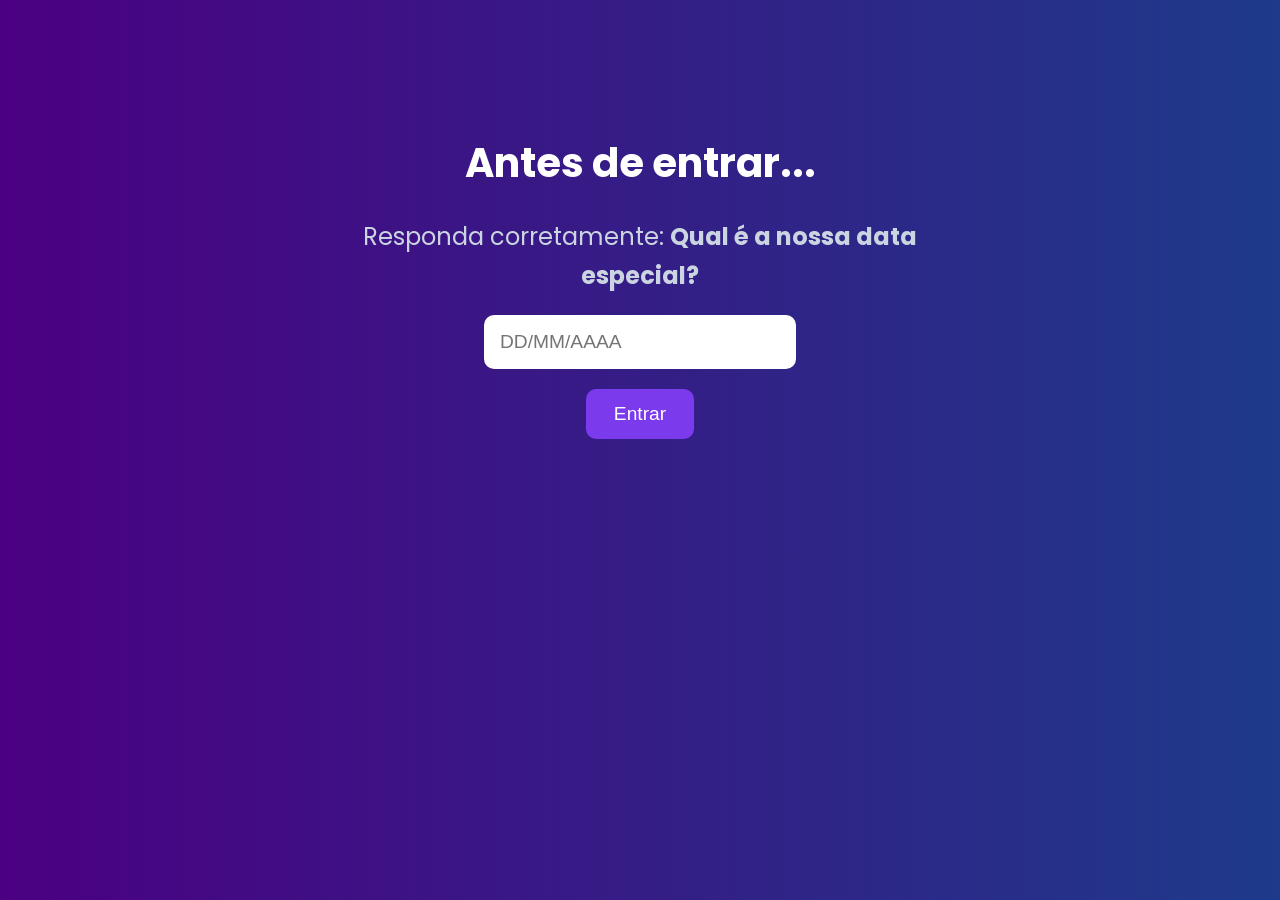
<file: index.html>
<!DOCTYPE html>
<html lang="pt-BR">
<head>
  <meta charset="UTF-8" />
  <meta name="viewport" content="width=device-width, initial-scale=1.0, maximum-scale=1.0, user-scalable=no" />
  <title>Te amo, mozi</title>
  <link rel="stylesheet" href="style.css" />
  <link
    href="https://fonts.googleapis.com/css2?family=Poppins:wght@400;700&family=Orbitron:wght@700&display=swap"
    rel="stylesheet"
  />
</head>
<head>
  <meta charset="UTF-8" />
  <title>Te amo, mozi</title>
  <link rel="stylesheet" href="style.css" />
  <link
    href="https://fonts.googleapis.com/css2?family=Poppins:wght@400;700&family=Orbitron:wght@700&display=swap"
    rel="stylesheet"
  />
  <style>
    body {
      margin: 0;
      overflow-x: hidden;
      background: linear-gradient(to right, #4b0082, #1e3a8a);
      font-family: "Poppins", sans-serif;
      color: white;
    }

    #conteudo-principal,
    #tela-boas-vindas {
      display: none;
    }

    #tela-senha,
    #tela-boas-vindas {
      text-align: center;
      padding: 80px 20px;
    }

    #tela-senha h2,
    #tela-boas-vindas h2 {
      font-size: 2.5rem;
      margin-bottom: 25px;
    }

    #tela-senha p,
    #tela-boas-vindas p {
      font-size: 1.5rem;
      line-height: 1.6;
      max-width: 600px;
      margin: 0 auto;
    }

    input {
      padding: 16px;
      border-radius: 10px;
      border: none;
      font-size: 1.2rem;
      width: 280px;
      max-width: 90%;
      margin-top: 20px;
    }

    button {
      padding: 14px 28px;
      border-radius: 10px;
      border: none;
      background-color: #7c3aed;
      color: white;
      font-size: 1.2rem;
      margin-top: 20px;
      cursor: pointer;
    }

    .erro {
      color: #f87171;
      margin-top: 15px;
      font-size: 1.1rem;
    }

    .fade-in {
      animation: fadeIn 1.2s ease forwards;
    }

    @keyframes fadeIn {
      from {
        opacity: 0;
        transform: translateY(20px);
      }
      to {
        opacity: 1;
        transform: translateY(0);
      }
    }

    .digitando {
      font-size: 1.3rem;
      font-weight: 400;
      color: #dbeafe;
      margin-top: 20px;
      min-height: 2rem;
      font-family: "Poppins", sans-serif;
    }

    .mensagem-apos-contador {
      margin-top: 30px;
      font-size: 1.2rem;
      color: #f1f5f9;
      padding: 0 20px;
    }

    .mensagens-finais {
      margin-top: 40px;
      font-size: 1.3rem;
      color: #dbeafe;
      padding: 0 20px;
      max-width: 700px;
      margin-left: auto;
      margin-right: auto;
      line-height: 1.6;
    }

    @media screen and (max-width: 600px) {
      #tela-senha h2,
      #tela-boas-vindas h2 {
        font-size: 2rem;
      }

      #tela-senha p,
      #tela-boas-vindas p {
        font-size: 1.2rem;
      }

      input,
      button {
        font-size: 1.1rem;
      }

      .digitando {
        font-size: 1.2rem;
      }

      .mensagens-finais {
        font-size: 1.1rem;
      }
    }
  </style>
</head>
<body>
  <!-- TELA DE PERGUNTA -->
  <div id="tela-senha">
    <h2>Antes de entrar...</h2>
    <p>Responda corretamente: <strong>Qual é a nossa data especial?</strong></p>
    <input type="tel" inputmode="numeric" pattern="[0-9]*" id="resposta" placeholder="DD/MM/AAAA" />
    <br />
    <button onclick="verificarResposta()">Entrar</button>
    <div id="mensagem-erro" class="erro"></div>
  </div>

  <!-- TELA DE BOAS-VINDAS -->
  <div id="tela-boas-vindas">
    <h2 class="fade-in">Bem-vinda, mozi! 💜</h2>
    <p class="digitando" id="mensagem-digitando"></p>
  </div>

  <!-- CONTEÚDO PRINCIPAL -->
  <div id="conteudo-principal">
    <h1>Te amo para sempre</h1>
    <p>Desde 02/11/2021 às 23:27 se passaram:</p>

    <div class="contador-blocos">
      <div class="bloco">
        <div class="valor" id="anos" style="color: #1e3a8a;">00</div>
        <div class="label">ANOS</div>
      </div>
      <div class="bloco">
        <div class="valor" id="meses" style="color: #1e3a8a;">00</div>
        <div class="label">MESES</div>
      </div>
      <div class="bloco">
        <div class="valor" id="dias" style="color: #1e3a8a;">00</div>
        <div class="label">DIAS</div>
      </div>
      <div class="bloco">
        <div class="valor" id="horas" style="color: #1e3a8a;">00</div>
        <div class="label">HORAS</div>
      </div>
      <div class="bloco">
        <div class="valor" id="minutos" style="color: #1e3a8a;">00</div>
        <div class="label">MINUTOS</div>
      </div>
      <div class="bloco">
        <div class="valor" id="segundos" style="color: #1e3a8a;">00</div>
        <div class="label">SEGUNDOS</div>
      </div>
    </div>

    <div class="mensagem-apos-contador">
      <p>A cada instante que passa o meu amor por você só aumenta.  
      <br>Sorte a minha é saber que este contador vai até o infinito!</p>
    </div>

    <div class="carrossel">
      <div class="moldura">
        <img
          id="imagem-carrossel"
          src="imagens/imagem1.jpg"
          alt="Carrossel de fotos"
        />
      </div>
    </div>

    <div class="mensagens-finais">
      <p>Quero que você acesse esta página sempre que estiver insegura com alguma coisa.  
      Nós vamos ficar juntos para sempre, e é por isso que faremos tudo dar certo!</p>

      <p>Obrigado por dividir a eternidade comigo.  
      Te amo, mozi 💜</p>
    </div>
  </div>

  <!-- SCRIPTS -->
  <script src="script.js"></script>
</body>
</html>
</file>
<file: style.css>
@import url('https://fonts.googleapis.com/css2?family=Poppins:wght@400;700&family=Orbitron:wght@700&display=swap');

body {
  margin: 0;
  overflow-x: hidden;
  background: linear-gradient(to right, #4b0082, #1e3a8a);
  font-family: 'Poppins', sans-serif;
  color: white;
  text-align: center;
  padding: 20px;
}

h1 {
  font-size: 2.5rem;
  margin-top: 20px;
}

p {
  font-size: 1.2rem;
  color: #cbd5e1;
}

.contador-blocos {
  display: flex;
  flex-wrap: wrap;
  justify-content: center;
  gap: 20px;
  margin: 30px 0;
}

.bloco {
  display: flex;
  flex-direction: column;
  align-items: center;
  background-color: #0f172a;
  border-radius: 12px;
  padding: 14px 20px;
  min-width: 90px;
  box-shadow: 0 4px 12px rgba(0,0,0,0.3);
}

.valor {
  font-family: 'Orbitron', sans-serif;
  font-size: 2.5rem;
  color: #1e3a8a; /* mesma cor do fundo */
  letter-spacing: 2px;
}

.label {
  font-size: 0.9rem;
  color: #f1f5f9;
  margin-top: 5px;
}

.carrossel {
  margin-top: 30px;
  display: flex;
  justify-content: center;
}

.moldura {
  display: inline-block;
  padding: 6px;
  border-radius: 24px;
  background: linear-gradient(135deg, #7c3aed, #3b82f6);
  box-shadow: 0 0 20px rgba(124, 58, 237, 0.5);
  width: 100%;
  max-width: 500px;
}

.carrossel img {
  width: 100%;
  height: auto;
  border-radius: 20px;
  display: block;
  transition: opacity 1s ease-in-out;
}

.mensagem-apos-contador {
  margin-top: 30px;
  font-size: 1.2rem;
  color: #f1f5f9;
  padding: 0 20px;
}

.mensagens-finais {
  margin-top: 40px;
  font-size: 1.3rem;
  color: #dbeafe;
  padding: 0 20px;
  max-width: 700px;
  margin-left: auto;
  margin-right: auto;
  line-height: 1.6;
}

.fade-in {
  animation: fadeIn 1.2s ease forwards;
}

@keyframes fadeIn {
  from {
    opacity: 0;
    transform: translateY(20px);
  }
  to {
    opacity: 1;
    transform: translateY(0);
  }
}

.digitando {
  font-size: 1.3rem;
  font-weight: 400;
  color: #dbeafe;
  margin-top: 20px;
  min-height: 2rem;
  font-family: "Poppins", sans-serif;
}

.erro {
  color: #f87171;
  margin-top: 15px;
  font-size: 1.1rem;
}

@media screen and (max-width: 600px) {
  h1 {
    font-size: 2rem;
  }

  .valor {
    font-size: 3rem;
  }

  .label, p {
    font-size: 1.1rem;
  }

  .bloco {
    min-width: 100px;
    padding: 16px;
  }

  .mensagem-apos-contador {
    font-size: 1.1rem;
  }

  .mensagens-finais {
    font-size: 1.1rem;
  }

  input,
  button {
    font-size: 16px !important; /* evita zoom no iOS */
  }

  .digitando {
    font-size: 1.2rem;
  }
}
</file>
